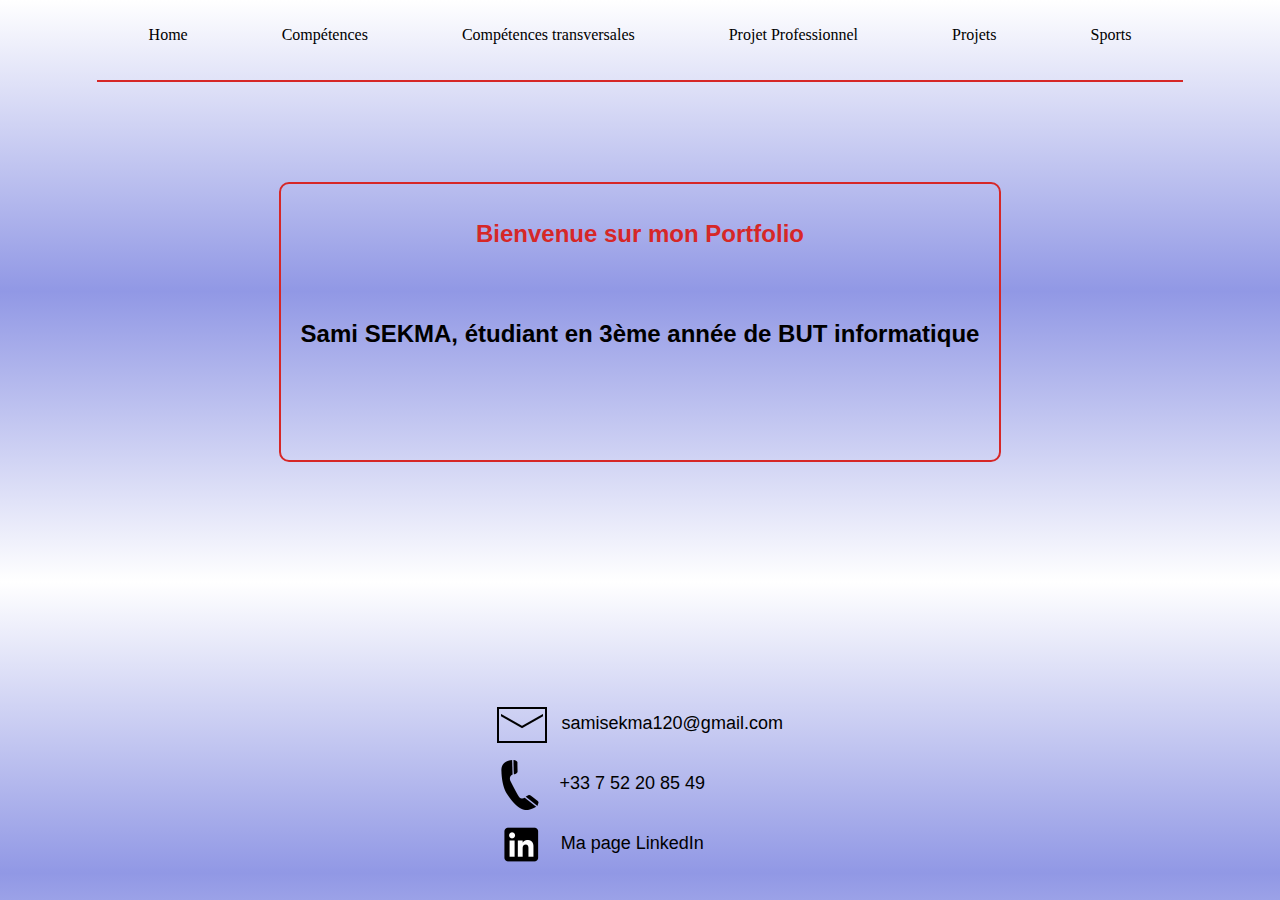
<file: index.html>
<!DOCTYPE html>
<html lang="fr">
  <head>
    <meta charset="utf-8" />
    <title>index</title>
    <link rel="stylesheet" href="style.css" media="screen" />
  </head>
  <body class="index">
    <nav class="nav">
      <ul>
        <li><a href="index.html">Home</a></li>
        <li><a href="hardSkills.html">Compétences</a></li>
        <li><a href="softSkills.html">Compétences transversales</a></li>
        <li><a href="pf.html">Projet Professionnel</a></li>
        <li><a href="projet.html">Projets</a></li>
        <li><a href="sport.html">Sports</a></li>
      </ul>
    </nav>
    <main>
      <section class="accroche">
        <h1>Bienvenue sur mon Portfolio</h1>
        <br><br>
        <h2>Sami SEKMA, étudiant en 3ème année de BUT informatique</h2>
      </section>
      <section class="contact">
        <div id="mail">
          <img src="image/mail.webp" alt="mail" width="50" height="50">
          <a href="mailto:samisekma120@gmail.com">samisekma120@gmail.com</a>
        </div>
        <div id="phone">
          <img src="image/phone.png" alt="phone" width="50" height="50">
          <a href="tel:+1234567890">+33 7 52 20 85 49</a>
        </div>
        <div id="linkedin">
          <img src="image/Linkedin-logo-black.webp" alt="LinkedIn" width="50" height="50">
          <a href="https://www.linkedin.com/in/sami-sekma-06339b302/">Ma page LinkedIn</a>
        </div>
      </section>
    </main>
  </body>
</html>
</file>
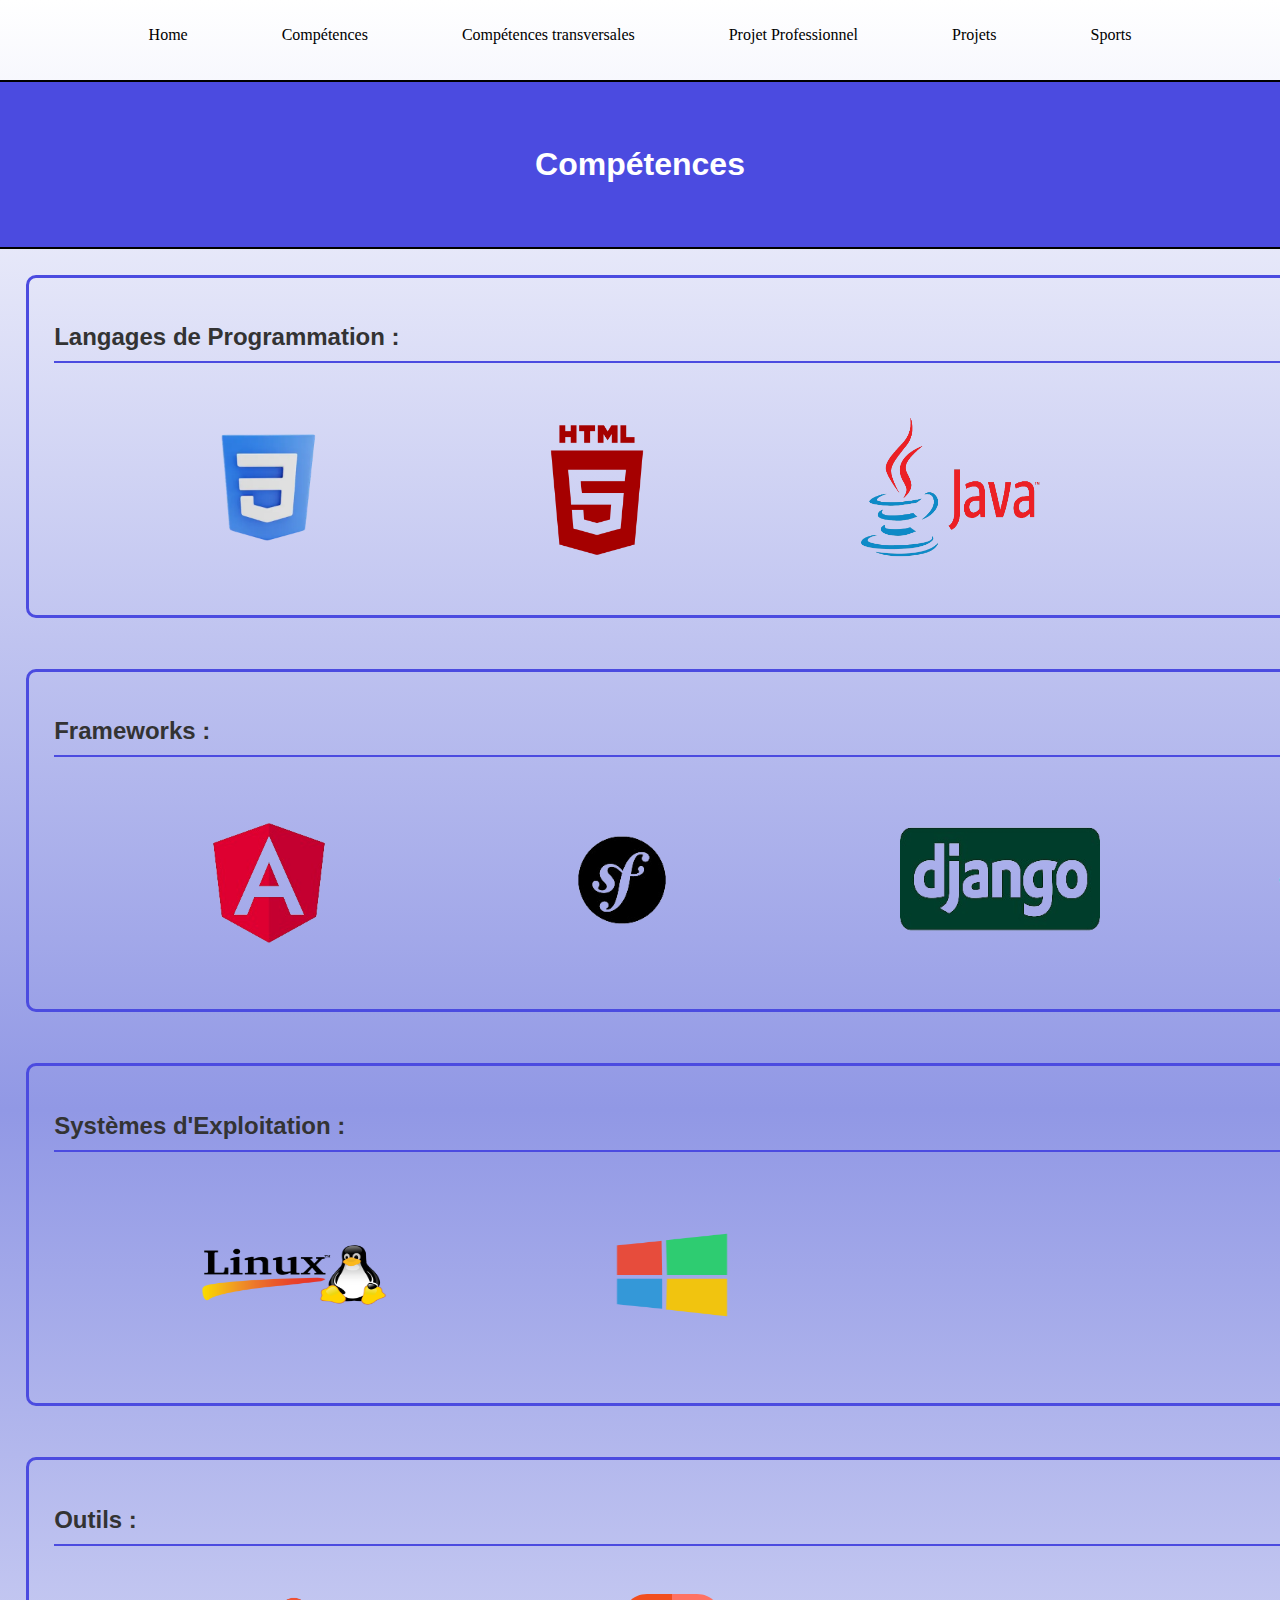
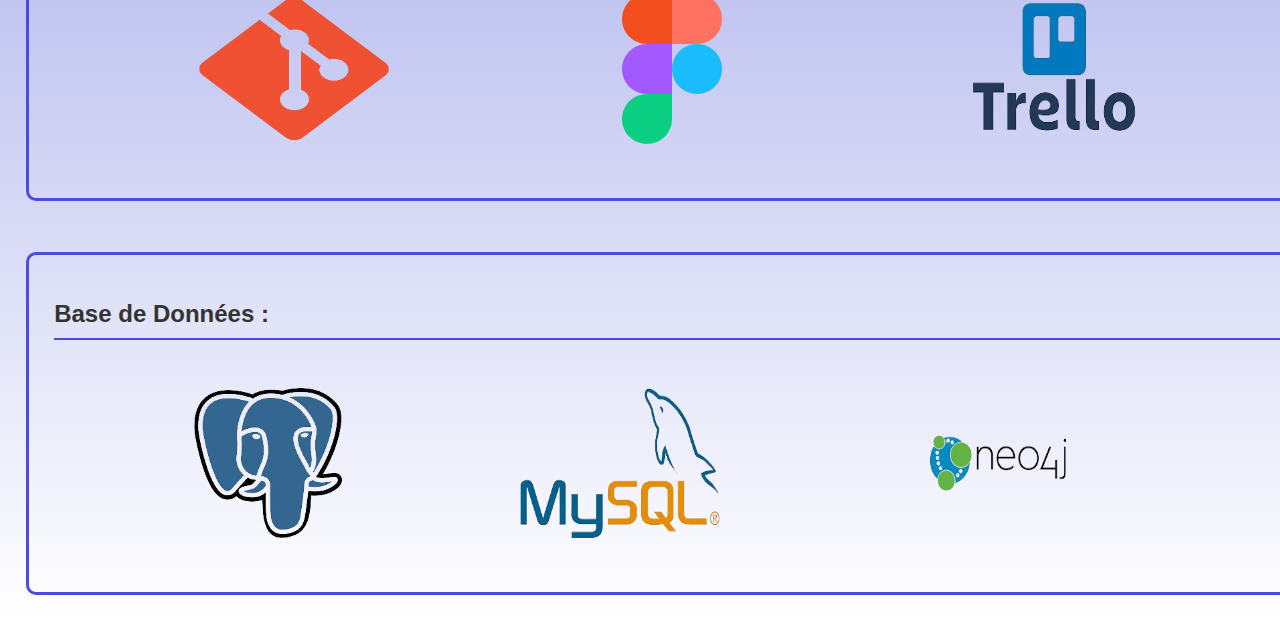
<file: hardSkills.html>
<!DOCTYPE html>
<html lang="fr">
  <head>
    <meta charset="utf-8" />
    <title>index</title>
    <link rel="stylesheet" href="style.css" media="screen" />
  </head>
  <body class="hardSkills">
    <nav class="nav">
      <ul>
        <li><a href="index.html">Home</a></li>
        <li><a href="hardSkills.html">Compétences</a></li>
        <li><a href="softSkills.html">Compétences transversales</a></li>
        <li><a href="pf.html">Projet Professionnel</a></li>
        <li><a href="projet.html">Projets</a></li>
        <li><a href="sport.html">Sports</a></li>
      </ul>
    </nav>

    <header class="header">
      <h1>Compétences</h1>
    </header>

    <main>
      <section>
        <h2>Langages de Programmation :</h2>
        <div class="skills">
          <img src="image/CSS.webp" alt="CSS">
          <img src="image/HTML.webp" alt="HTML">
          <img src="image/java_1.webp" alt="Java">
          <img src="image/logo-python.webp" alt="Python">
          <img src="image/js.png" alt="JavaScript">
          <img src="image/dart.png" alt="Dart">
          <img src="image/php.png" alt="PHP">
        </div>
      </section>

      <section>
        <h2>Frameworks : </h2>
        <div class="skills">
          <img src="image/angular.png" alt="Angular">
          <img src="image/symfony.png" alt="Symfony">
          <img src="image/django.png" alt="Django">
          <img src="image/flutter.png" alt="Flutter">
        </div>
      </section>

      <section>
        <h2>Systèmes d'Exploitation : </h2>
        <div class="skills">
          <img src="image/linux.webp" alt="Linux">
          <img src="image/windows.webp" alt="Windows">
        </div>
      </section>

      <section>
        <h2>Outils : </h2>
        <div class="skills">
          <img src="image/git.webp" alt="Git">
          <img src="image/figma.svg" alt="Figma">
          <img src="image/trello.png" alt="Trello">
        </div>
      </section>

      <section>
        <h2>Base de Données : </h2>
        <div class="skills">
          <img src="image/postgresql.png" alt="PostgreSQL">
          <img src="image/mysql.png" alt="MySQL">
          <img src="image/neo4j.png" alt="neo4j">
          <img src="image/mongodb.png" alt="MongoDB">
        </div>
      </section>
    </main>
  </body>
</html>
</file>
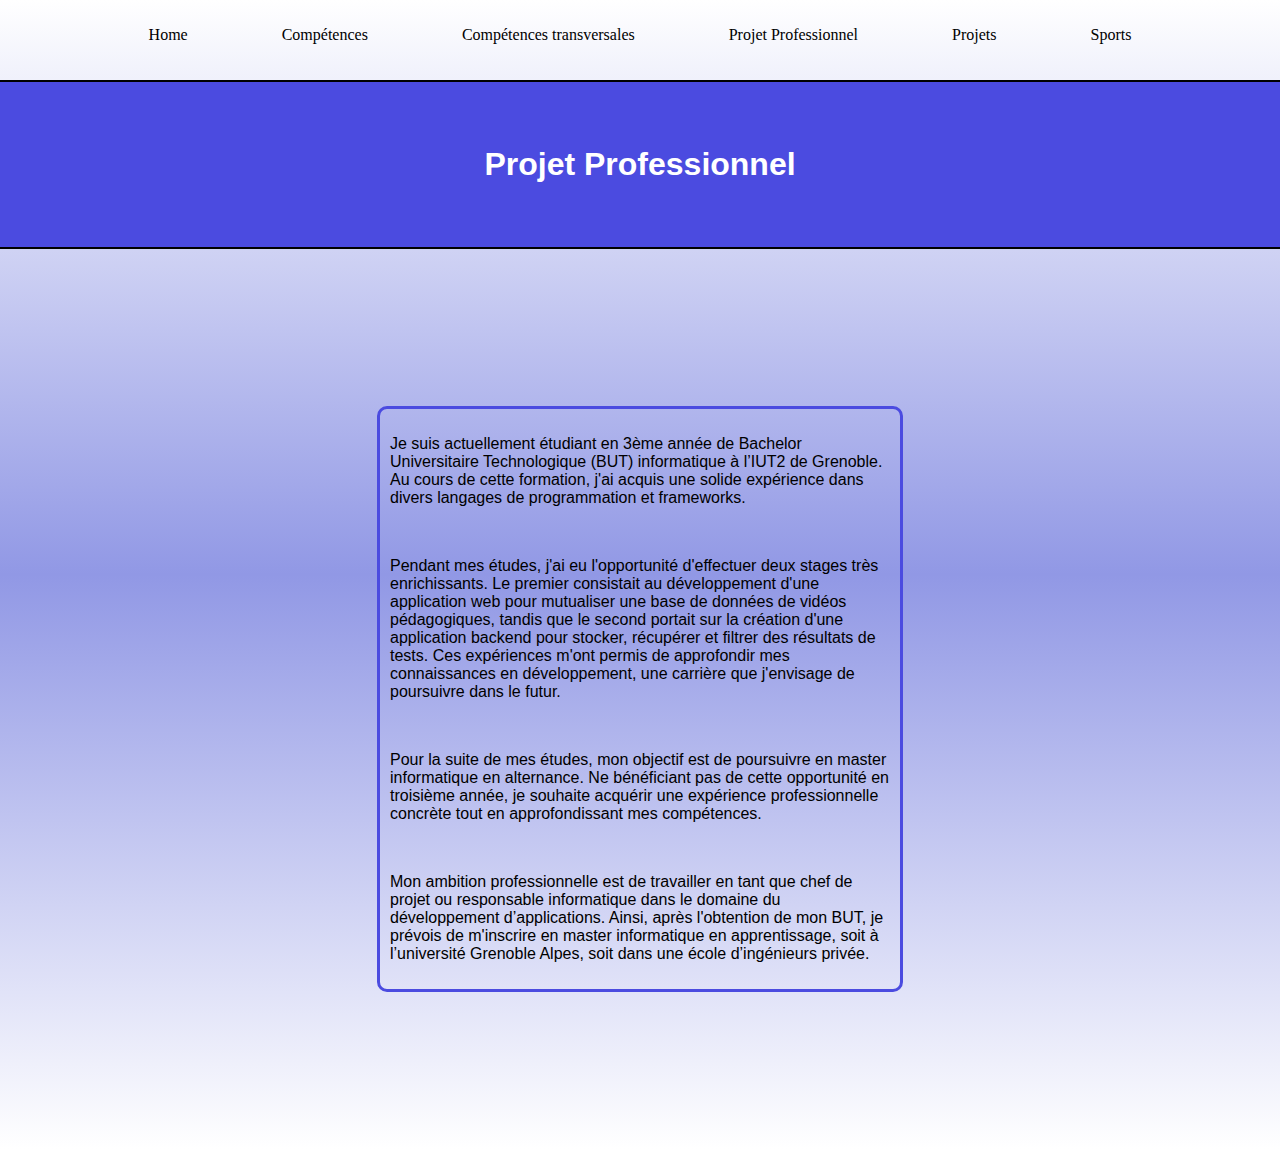
<file: pf.html>
<!DOCTYPE html>
<html lang="fr">

<head>
  <meta charset="utf-8" />
  <title>Projet Professionnel</title>
  <link rel="stylesheet" href="style.css" media="screen" />
</head>

<body class="ppp">
  <nav class="nav">
    <ul>
      <li><a href="index.html">Home</a></li>
      <li><a href="hardSkills.html">Compétences</a></li>
      <li><a href="softSkills.html">Compétences transversales</a></li>
      <li><a href="pf.html">Projet Professionnel</a></li>
      <li><a href="projet.html">Projets</a></li>
      <li><a href="sport.html">Sports</a></li>
    </ul>
  </nav>
  <header class="header">
    <h1>Projet Professionnel</h1>
  </header>
  <main>
    <section>
      <p>Je suis actuellement étudiant en 3ème année de Bachelor Universitaire Technologique (BUT) informatique à l’IUT2
        de Grenoble. Au cours de cette formation, j'ai acquis une solide expérience dans divers langages de
        programmation et frameworks.</p>
      <br>
      <p>Pendant mes études, j'ai eu l'opportunité d'effectuer deux stages très enrichissants. Le premier consistait au
        développement d'une application web pour mutualiser une base de données de vidéos pédagogiques, tandis que le
        second portait sur la création d'une application backend pour stocker, récupérer et filtrer des résultats de
        tests. Ces expériences m'ont permis de approfondir mes connaissances en développement, une carrière que
        j'envisage de poursuivre dans le futur.</p>
      <br>
      <p>Pour la suite de mes études, mon objectif est de poursuivre en master informatique en alternance. Ne
        bénéficiant pas de cette opportunité en troisième année, je souhaite acquérir une expérience professionnelle
        concrète tout
        en approfondissant mes compétences.</p>
      <br>
      <p>Mon ambition professionnelle est de travailler en tant que chef de projet ou responsable informatique dans le
        domaine du développement d’applications. Ainsi, après l'obtention de mon BUT, je prévois de m'inscrire en master
        informatique en apprentissage, soit à l’université Grenoble Alpes, soit dans une école d’ingénieurs privée.</p>
    </section>
  </main>
</body>

</html>
</file>
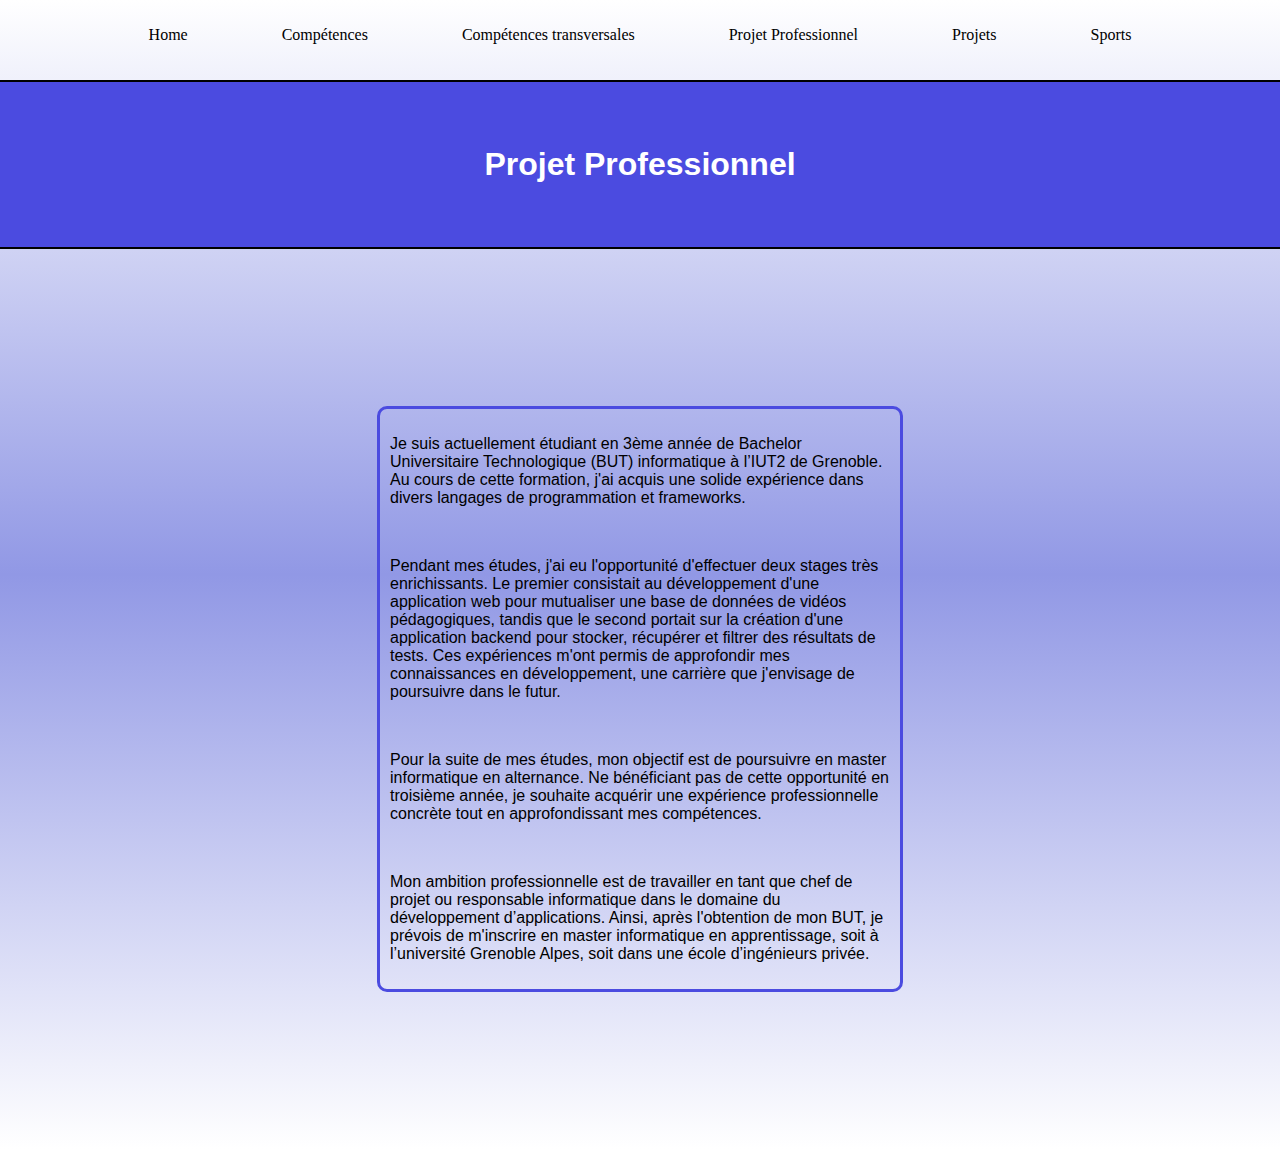
<file: ppp.html>
<!DOCTYPE html>
<html lang="fr">

<head>
  <meta charset="utf-8" />
  <title>Projet Professionnel</title>
  <link rel="stylesheet" href="style.css" media="screen" />
</head>

<body class="ppp">
  <nav class="nav">
    <ul>
      <li><a href="index.html">Home</a></li>
      <li><a href="hardSkills.html">Compétences</a></li>
      <li><a href="softSkills.html">Compétences transversales</a></li>
      <li><a href="ppp.html">Projet Professionnel</a></li>
      <li><a href="projet.html">Projets</a></li>
      <li><a href="sport.html">Sports</a></li>
    </ul>
  </nav>
  <header class="header">
    <h1>Projet Professionnel</h1>
  </header>
  <main>
    <section>
      <p>Je suis actuellement étudiant en 3ème année de Bachelor Universitaire Technologique (BUT) informatique à l’IUT2
        de Grenoble. Au cours de cette formation, j'ai acquis une solide expérience dans divers langages de
        programmation et frameworks.</p>
      <br>
      <p>Pendant mes études, j'ai eu l'opportunité d'effectuer deux stages très enrichissants. Le premier consistait au
        développement d'une application web pour mutualiser une base de données de vidéos pédagogiques, tandis que le
        second portait sur la création d'une application backend pour stocker, récupérer et filtrer des résultats de
        tests. Ces expériences m'ont permis de approfondir mes connaissances en développement, une carrière que
        j'envisage de poursuivre dans le futur.</p>
      <br>
      <p>Pour la suite de mes études, mon objectif est de poursuivre en master informatique en alternance. Ne
        bénéficiant pas de cette opportunité en troisième année, je souhaite acquérir une expérience professionnelle
        concrète tout
        en approfondissant mes compétences.</p>
      <br>
      <p>Mon ambition professionnelle est de travailler en tant que chef de projet ou responsable informatique dans le
        domaine du développement d’applications. Ainsi, après l'obtention de mon BUT, je prévois de m'inscrire en master
        informatique en apprentissage, soit à l’université Grenoble Alpes, soit dans une école d’ingénieurs privée.</p>
    </section>
  </main>
</body>

</html>
</file>
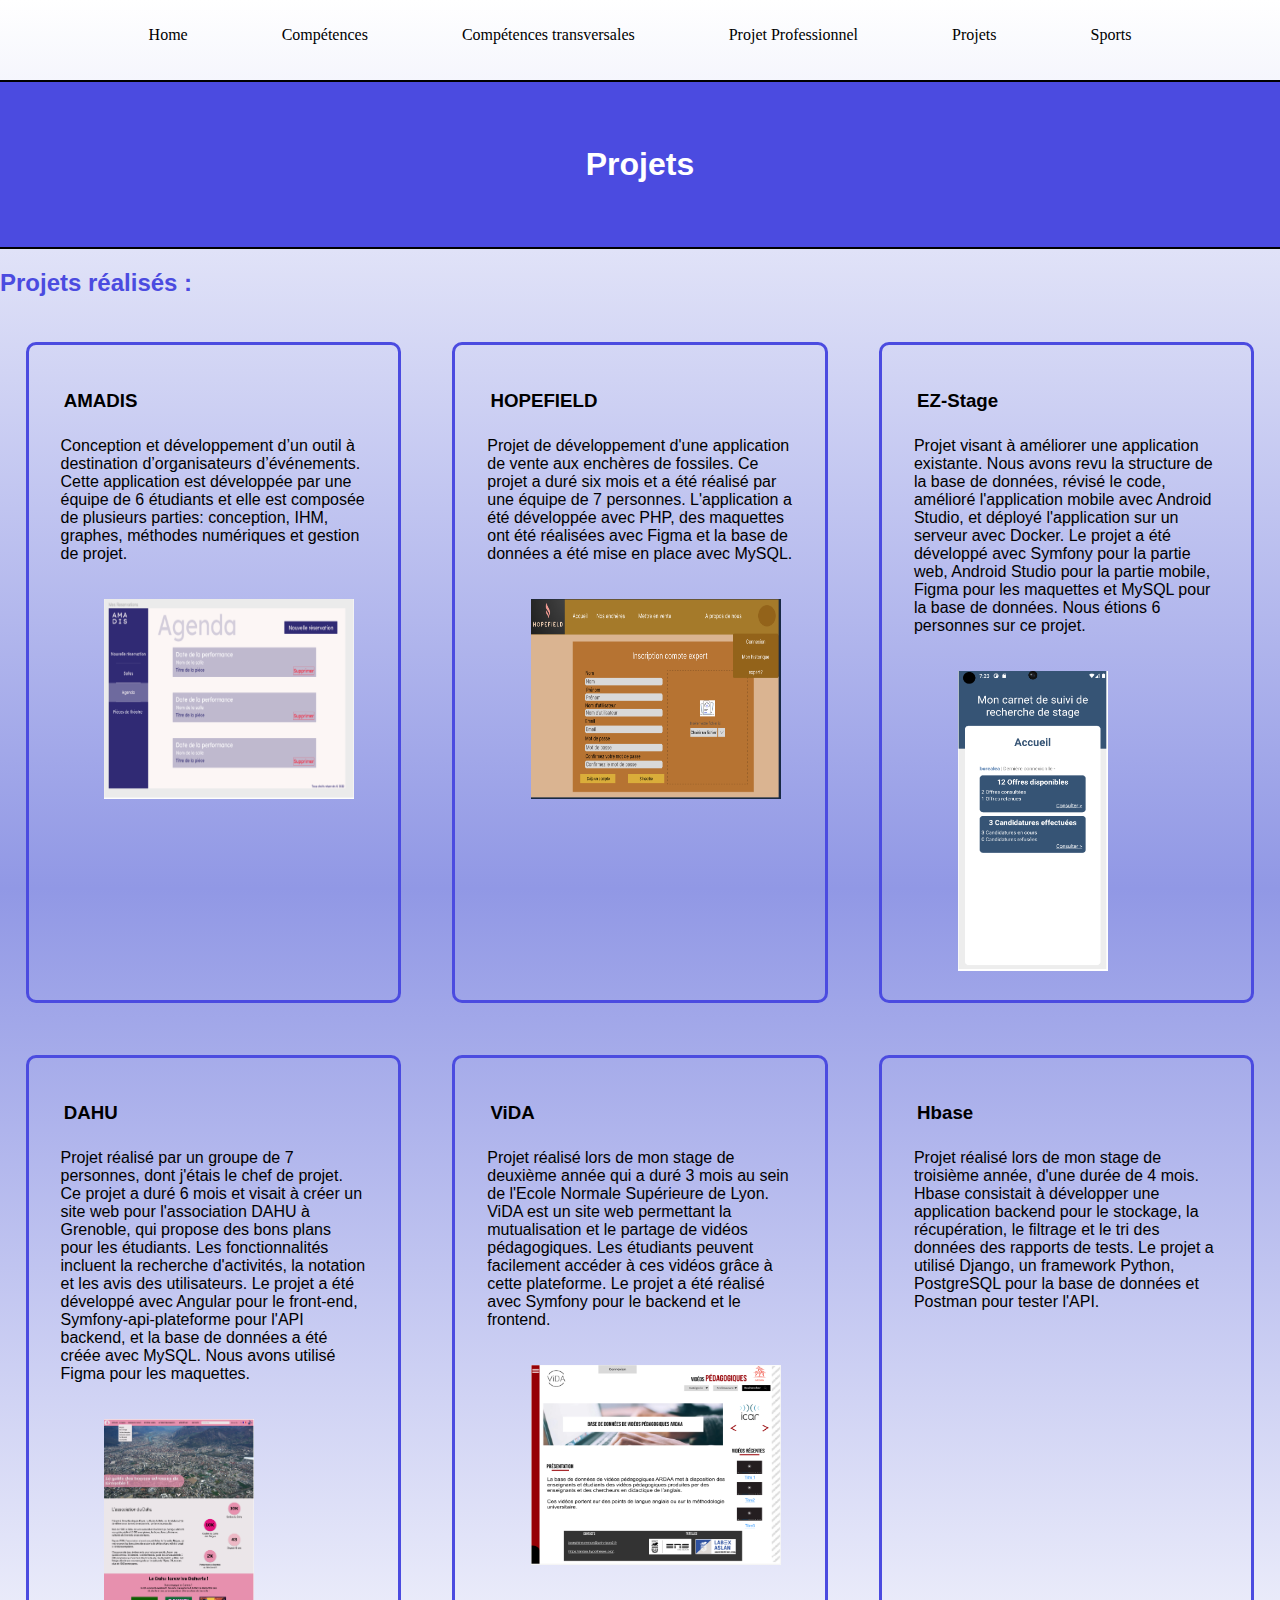
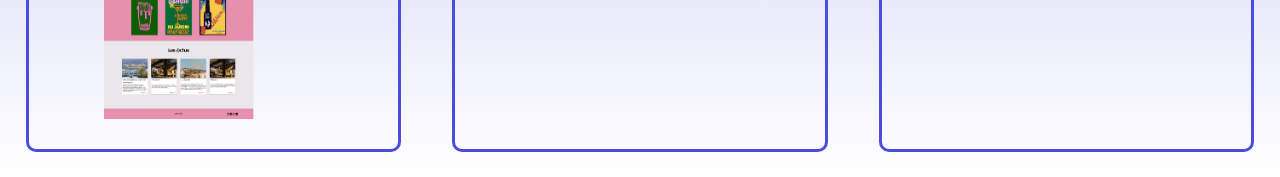
<file: projet.html>
<!DOCTYPE html>
<html lang="fr">

<head>
  <meta charset="utf-8" />
  <title>index</title>
  <link rel="stylesheet" href="style.css" media="screen" />
</head>

<body class="projets">
  <nav class="nav">
    <ul>
      <li><a href="index.html">Home</a></li>
      <li><a href="hardSkills.html">Compétences</a></li>
      <li><a href="softSkills.html">Compétences transversales</a></li>
      <li><a href="pf.html">Projet Professionnel</a></li>
      <li><a href="projet.html">Projets</a></li>
      <li><a href="sport.html">Sports</a></li>
    </ul>
  </nav>

  <header class="header">
    <h1> Projets</h1>
  </header>
  <h2>Projets réalisés : </h2>
  <main>



    <section>
      <h3> AMADIS</h3>
      <p> Conception et développement d’un outil à destination d’organisateurs d’événements. Cette application est
        développée par une équipe de 6 étudiants et elle est
        composée de plusieurs parties: conception, IHM, graphes, méthodes numériques et gestion
        de projet.</p>
      <br><br>
      <img src="image/amadis.PNG" alt="AMADIS">
    </section>

    <section>
      <h3> HOPEFIELD</h3>
      <p> Projet de développement d'une application de vente aux enchères de fossiles.
        Ce projet a duré six mois et a été réalisé par une équipe de 7 personnes.
        L'application a été développée avec PHP, des maquettes ont été réalisées avec Figma et la base de données a
        été mise en place avec MySQL.</p>
      <br><br>
      <img src="image/hopefield.webp" alt="HOPEFIELD">
    </section>

    <section>
      <h3> EZ-Stage</h3>
      <p> Projet visant à améliorer une application existante.
        Nous avons revu la structure de la base de données, révisé le code, amélioré l'application mobile avec Android
        Studio, et déployé l'application sur un serveur avec Docker.
        Le projet a été développé avec Symfony pour la partie web, Android Studio pour la partie mobile, Figma pour
        les maquettes et MySQL pour la base de données.
        Nous étions 6 personnes sur ce projet.
      </p>
      <br><br>
      <img id="ez-stage" src="image/ez-stage.PNG" alt="EZ-Stage">
    </section>

    <section>
      <h3> DAHU</h3>
      <p> Projet réalisé par un groupe de 7 personnes, dont j'étais le chef de projet.
        Ce projet a duré 6 mois et visait à créer un site web pour l'association DAHU à Grenoble, qui propose des bons
        plans pour les étudiants.
        Les fonctionnalités incluent la recherche d'activités, la notation et les avis des utilisateurs.
        Le projet a été développé avec Angular pour le front-end, Symfony-api-plateforme pour l'API backend, et la
        base de données a été créée avec MySQL.
        Nous avons utilisé Figma pour les maquettes.</p>
      <br><br>
      <img id="dahu" src="image/dahu.PNG" alt="DAHU">
    </section>



    <section>
      <h3> ViDA</h3>
      <p> Projet réalisé lors de mon stage de deuxième année qui a duré 3 mois au sein de l'Ecole Normale Supérieure de
        Lyon. ViDA est un site web
        permettant la mutualisation et le partage de vidéos pédagogiques. Les étudiants peuvent facilement accéder à
        ces vidéos grâce à cette plateforme. Le projet a été réalisé avec Symfony pour le backend et le frontend.</p>
      <br><br>
      <img src="image/vida.PNG" alt="ViDA">
    </section>

    <section>
      <h3> Hbase</h3>
      <p> Projet réalisé lors de mon stage de troisième année, d'une durée de 4 mois. Hbase consistait à développer une
        application backend pour le stockage, la récupération, le filtrage et le tri des données des rapports de tests.
        Le projet a utilisé Django, un framework Python, PostgreSQL pour la base de données et Postman pour tester
        l'API.</p>
      <br><br>
    </section>




  </main>


</body>
</file>
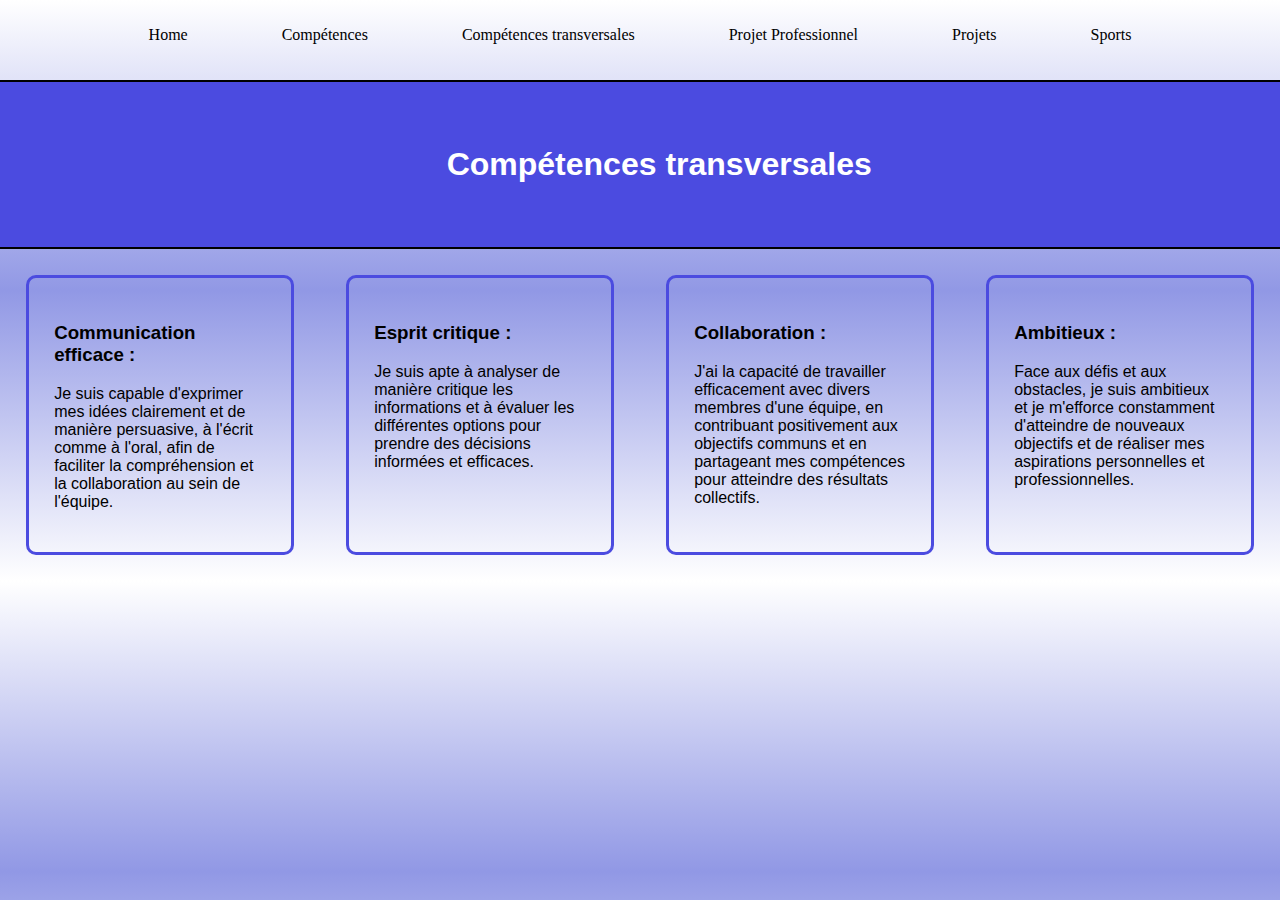
<file: softSkills.html>
<!DOCTYPE html>
<html lang="fr">

<head>
  <meta charset="utf-8" />
  <title>Compétences transversales</title>
  <link rel="stylesheet" href="style.css" media="screen" />
</head>

<body class="softSkills">
  <nav class="nav">
    <ul>
      <li><a href="index.html">Home</a></li>
      <li><a href="hardSkills.html">Compétences</a></li>
      <li><a href="softSkills.html">Compétences transversales</a></li>
      <li><a href="pf.html">Projet Professionnel</a></li>
      <li><a href="projet.html">Projets</a></li>
      <li><a href="sport.html">Sports</a></li>
    </ul>
  </nav>
  <header class="he">
    <h1>Compétences transversales</h1>
  </header>

  <main>
    <section>
      <h3>Communication efficace :</h3>
      <p>Je suis capable d'exprimer mes idées clairement et de manière persuasive, à l'écrit comme à l'oral, afin de
        faciliter la compréhension et la collaboration au sein de l'équipe.</p>
    </section>
    <section>
      <h3>Esprit critique :</h3>
      <p>Je suis apte à analyser de manière critique les informations et à évaluer les différentes options pour prendre
        des décisions informées et efficaces.</p>
    </section>
    <section>
      <h3>Collaboration :</h3>
      <p>J'ai la capacité de travailler efficacement avec divers membres d'une équipe, en contribuant positivement aux
        objectifs communs et en partageant mes compétences pour atteindre des résultats collectifs.</p>
    </section>
    <section>
      <h3>Ambitieux :</h3>
      <p>Face aux défis et aux obstacles, je suis ambitieux et je m'efforce constamment d'atteindre de nouveaux
        objectifs et de réaliser mes aspirations personnelles et professionnelles.</p>
    </section>
  </main>

</body>

</html>
</file>
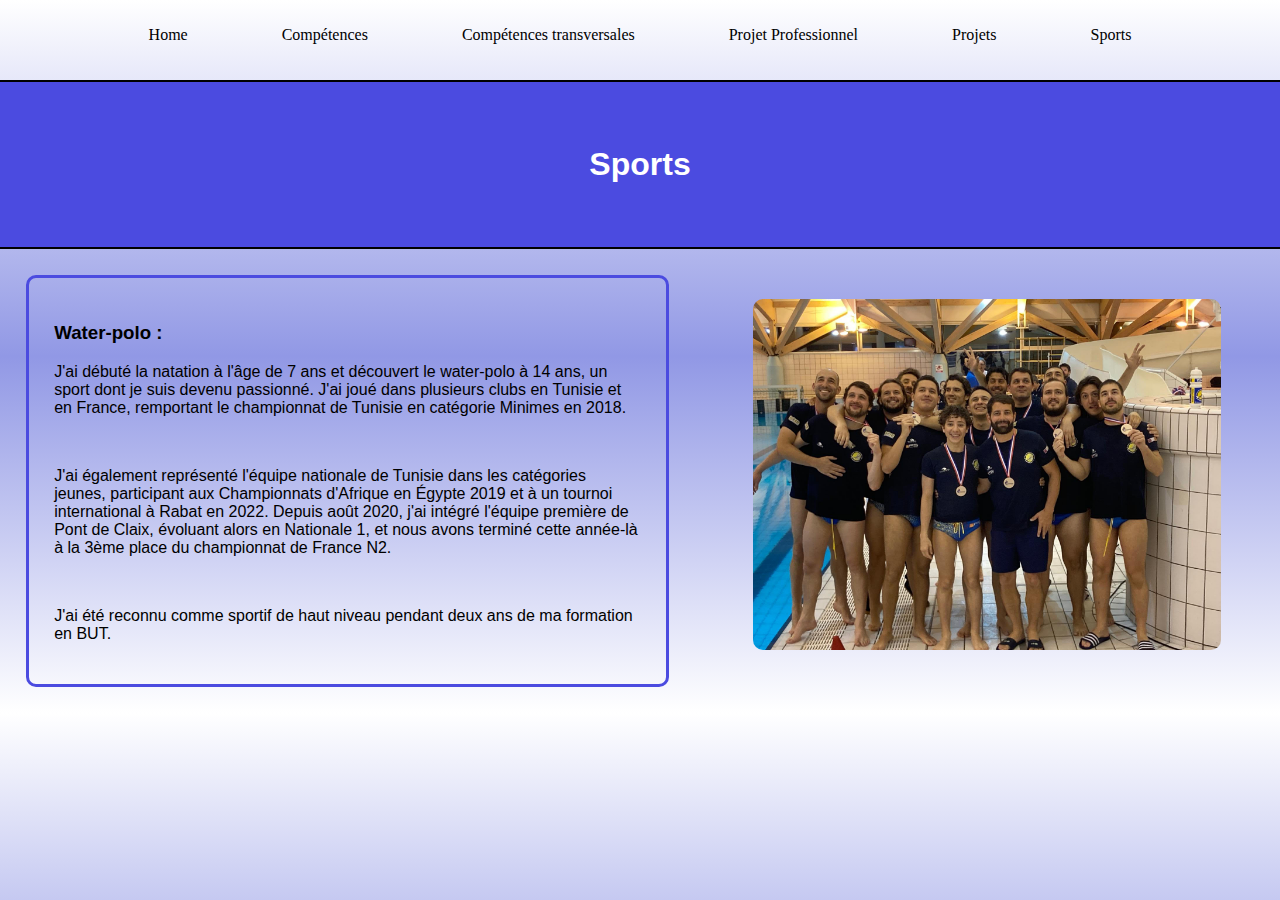
<file: sport.html>
<!DOCTYPE html>
<html lang="fr">

<head>
  <meta charset="utf-8" />
  <title>index</title>
  <link rel="stylesheet" href="style.css" media="screen" />
</head>

<body class="sport">
  <nav class="nav">
    <ul>
      <li><a href="index.html">Home</a></li>
      <li><a href="hardSkills.html">Compétences</a></li>
      <li><a href="softSkills.html">Compétences transversales</a></li>
      <li><a href="pf.html">Projet Professionnel</a></li>
      <li><a href="projet.html">Projets</a></li>
      <li><a href="sport.html">Sports</a></li>
    </ul>
  </nav>
  <header class="header">
    <h1> Sports</h1>
  </header>
  <main class="sport-main">
    <section class="sport-description">
      <h3> Water-polo :</h3>
      <p> J'ai débuté la natation à l'âge de 7 ans et découvert le water-polo à 14 ans, un sport dont je suis devenu
        passionné. J'ai joué dans plusieurs clubs en Tunisie et en France, remportant le championnat de Tunisie en
        catégorie Minimes en 2018. 
      </p>
      <br>
      <p>
        J'ai également représenté l'équipe nationale de Tunisie dans les catégories jeunes,
        participant aux Championnats d'Afrique en Égypte 2019 et à un tournoi international à Rabat en 2022. Depuis août
        2020, j'ai intégré l'équipe première de Pont de Claix, évoluant alors en Nationale 1, et nous avons terminé
        cette année-là à la 3ème place du championnat de France N2.
      </p>  
      <br>
      <p>
        J'ai été reconnu comme sportif de haut niveau pendant deux ans de ma formation en BUT.
      </p>
        
        
    </section>
    <section class="sport-image">
      <img src="image/pdc.jpg" alt="Water-polo" width="300px" height="200px">
    </section>
  </main>
</body>

</html>
</file>
<file: style.css>
header h1{
 text-align: center;
  margin-top: 5%;
  margin-bottom: 5%;
}

header{
  border-bottom: 2px solid black;
  border-top: 2px solid black;
  background-color: rgb(75, 75, 224);
  color: white;
}


.nav {
  display: flex;
  justify-content: space-evenly;
}


.nav ul {
  display: flex;
  list-style-type: none;
  padding-left:0px;
  gap: 10px;
  padding: 10px;
  margin:0;
  padding-top: 0%;
}


.nav ul li{
  padding: 10px;
  font-family: 'AmstelvarAlpha';
}


.nav ul li a {
  color:black;
  text-decoration: none;
  padding: 1em 2em 1em 2em;
  display:inline-block;
  border-radius: 5px;
}


.nav ul li :hover{
  background-color: rgb(214, 39, 39);
  color: rgb(202, 206, 245);
}


/*--------------index------------------------*/


body {
    font-family:'Lucida Sans', 'Lucida Sans Regular', 'Lucida Grande', 'Lucida Sans Unicode', Geneva, Verdana, sans-serif;
    background: linear-gradient(white,#9198e5,white);
    height: 100%;
    margin: 0%;
    padding: 0%;
  }


.index h1,p,nav{
  color: black;
}
.index nav ul{
  border-bottom: 2px solid rgb(214, 39, 39); 
}



.index main{
  display: flex;
  padding: 100px;
  height: 300px;
  flex-direction: row;
  justify-content: space-evenly;
  flex-wrap: wrap;
}
.index .accroche {
  display: flex;
  flex-direction: column;
  text-align: center;
  border: 2px solid rgb(214, 39, 39);
  padding: 20px;
  border-radius: 10px;
  margin-bottom: 20px;
}

.index .accroche h1 {
  color: rgb(214, 39, 39);
}

.index .contact {
  text-align: center;
  position: absolute;
  bottom: 20px; /* Adjust this value as needed */
}

.index .contact div {
  margin-bottom: 10px;
}

.index .contact img {
  vertical-align: middle;
  margin-right: 10px;
}

.index .contact a {
  text-decoration: none;
  color: black;
  font-size: large;
}

.index main section{
  display: flex;
  align-items: center;
}
.index .contact{
  padding-top: 30%;
  display : flex;
  flex-direction:column;
  align-items:center;
}

.index .contact p{
  margin: 3%;
  font-size:small
}


.index h1{
  color: rgb(214, 39, 39);;
}

.index h1, .index p{
  font-size:x-large
}

#linkedin,#phone {
  padding-right: 80px;  
}
/*--------------hardskills------------*/

.hardSkills main section {
  
  border: 3px solid rgb(75, 75, 224);
  padding: 2%;
  margin: 2%;
  border-radius: 10px;
  width: 1400px;
  display: inline-block; /* Affiche les sections en ligne */
  

}

.hardSkills main h2 {
  font-size: 1.5em;
  color: #333;
  border-bottom: 2px solid rgb(75, 75, 224);
  padding-bottom: 10px;
  margin-bottom: 20px;
}

.hardSkills .skills {
  display: flex;
  flex-wrap: nowrap; /* Empêche le retour à la ligne des éléments flexibles */
  gap: 10px; /* Espacement entre les images */
  overflow-x: auto; /* Ajoute une barre de défilement horizontale si nécessaire */
}
.hardSkills img{  
  padding: 2%;
  padding-left: 10%;
  width:200px;
  height : 150px;
}



/*--------------softskills------------*/

.softSkills main{
  display: flex;
  flex-direction: row;
}

.softSkills main section{
  border: 3px solid rgb(75, 75, 224);
  padding: 2%;
  margin: 2%;
  border-radius :10px;
  width: 300px;
}

.softSkills h1{
  padding-left: 3%;
}

/*-------------ppp--------------*/
.ppp main {
  display: flex;
  justify-content: center; /* Centre les éléments horizontalement */
  align-items: center; /* Centre les éléments verticalement */
  height: 100vh; /* Utilise toute la hauteur de la vue */
}

.ppp main section {
  border: 3px solid rgb(75, 75, 224);
  padding: 10px;
  margin: 20px;
  border-radius: 10px;
  width: 500px;
  max-width: 90%; /* Limite la largeur maximale à 90% de la largeur disponible */
  
}

/*-----------Projets---------------*/
.projets h2 { 
  color: rgb(75, 75, 224);
}

.projets main {
  display: flex;
  flex-wrap: wrap; /* Permet aux sections de passer à la ligne suivante quand elles ne rentrent pas */
  justify-content: space-between; /* Répartit les sections sur la ligne */
}

/* .projets main section représente chaque section de projet */
.projets main section {
  width: calc(33.33% - 4%); /* Calcul de la largeur pour que trois sections tiennent sur une ligne avec un petit espace entre elles */
  border: 3px solid rgb(75, 75, 224);
  padding: 2%;
  margin: 2%;
  border-radius: 10px;
  box-sizing: border-box; /* S'assure que la largeur inclut les bordures et les marges */
}

/* Style pour les images à l'intérieur des sections */
.projets main section img {
  
  height : 200px;
  width : 250px;
  padding-left: 50px;

}

/* Les styles ci-dessous ajustent le texte à l'intérieur des sections */
.projets h3 {
  padding-left: 3%;
}

.projets p {
  padding: 2%;
  padding-bottom: 0%;
  margin-bottom: 0; /* Supprime le margin-bottom par défaut des paragraphes */
}

#ez-stage,#dahu {
  height : 300px !important;
  width: 150px !important;
}

/*--------------sport------------------------*/
.sport-main {
  display: flex;
  justify-content: center; /* Centre le contenu horizontalement */
  align-items: flex-start; /* Aligne les éléments en haut verticalement */
}

.sport-description {
  flex: 1; /* Utilise l'espace disponible */
  border: 3px solid rgb(75, 75, 224);
  padding: 2%;
  margin: 2%;
  border-radius: 10px;
  box-sizing: border-box;
}

.sport-image {
  padding-top: 50px;
  
 
  flex: 1; /* Utilise l'espace disponible */
  display: flex;
  justify-content: center; /* Centre l'image horizontalement */
  align-items: center; /* Centre l'image verticalement */
}

.sport-image img {
  width: 80%; /* Utilise 100% de la largeur de la section */
  height: auto; /* Ajuste automatiquement la hauteur en fonction de la largeur */
  max-height: 400px; /* Limite la hauteur maximale de l'image */
  border-radius: 10px; /* Arrondi les coins de l'image si nécessaire */
}
</file>
